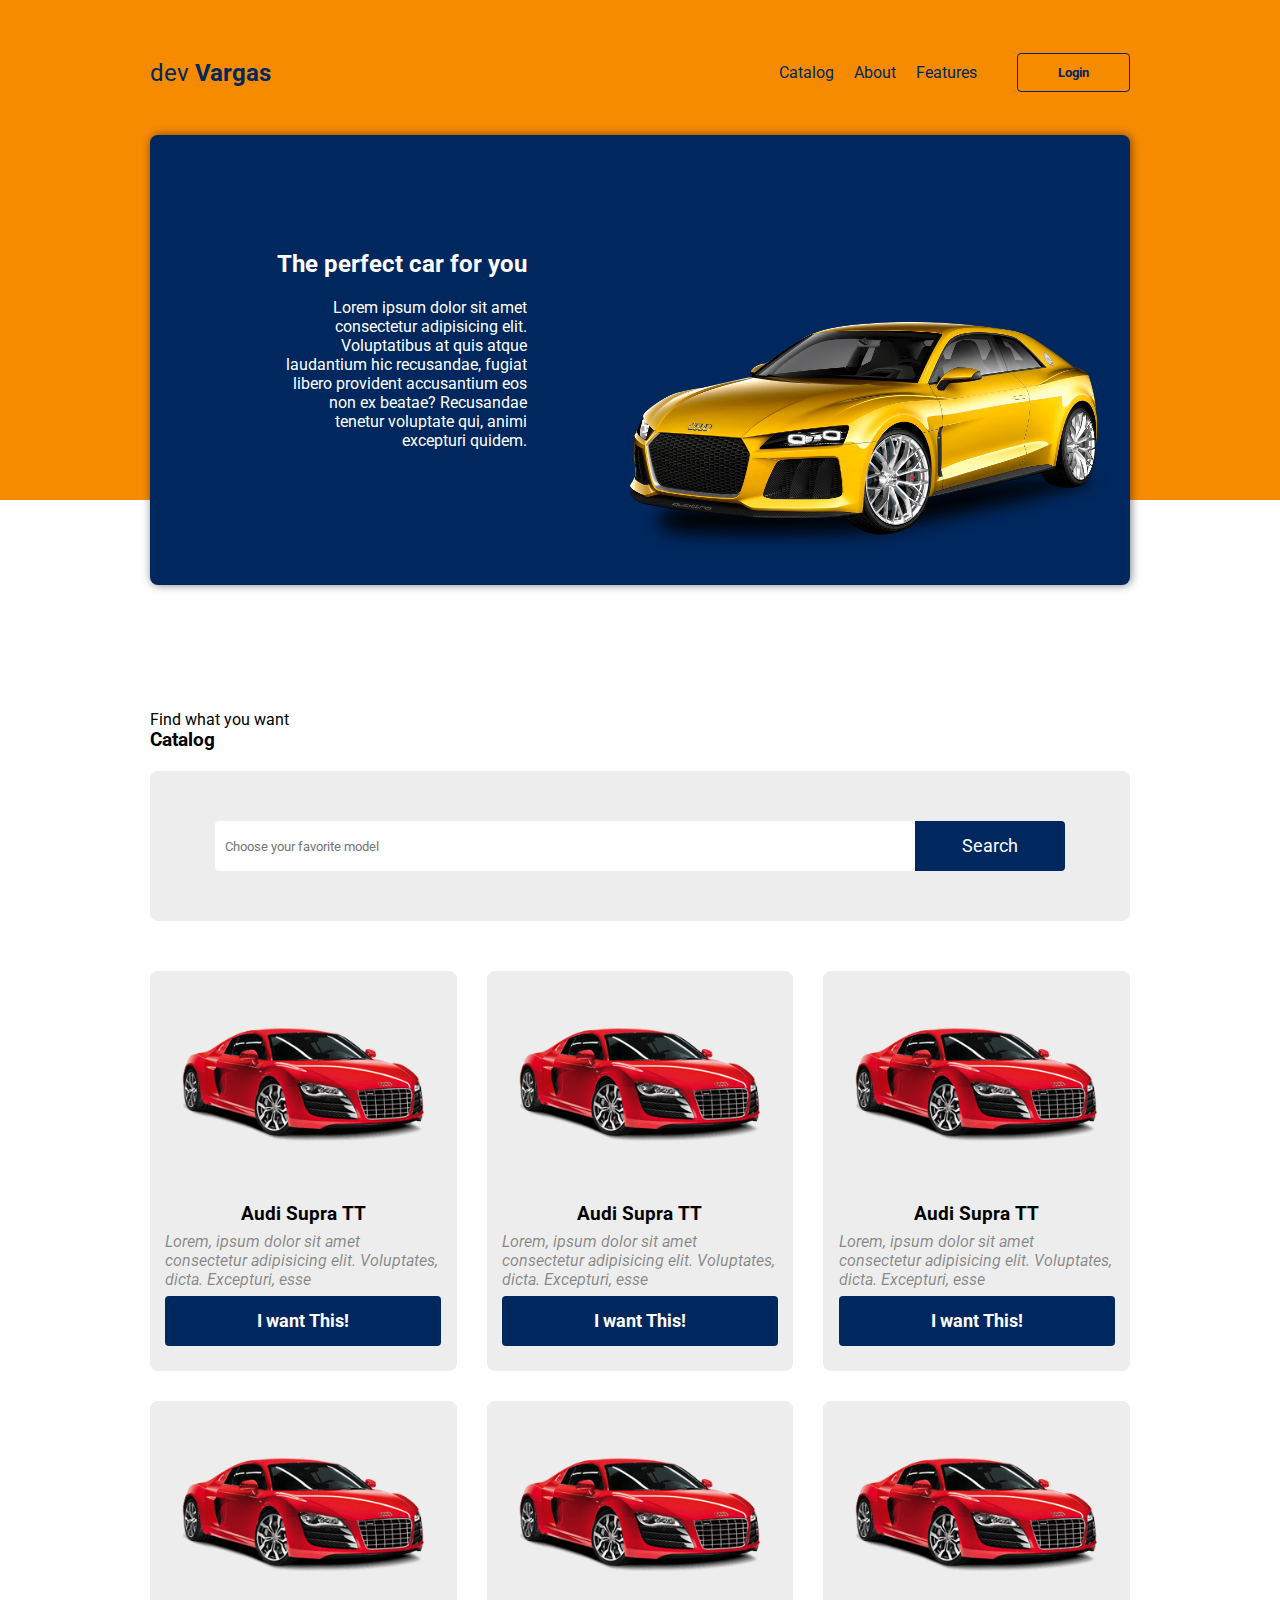
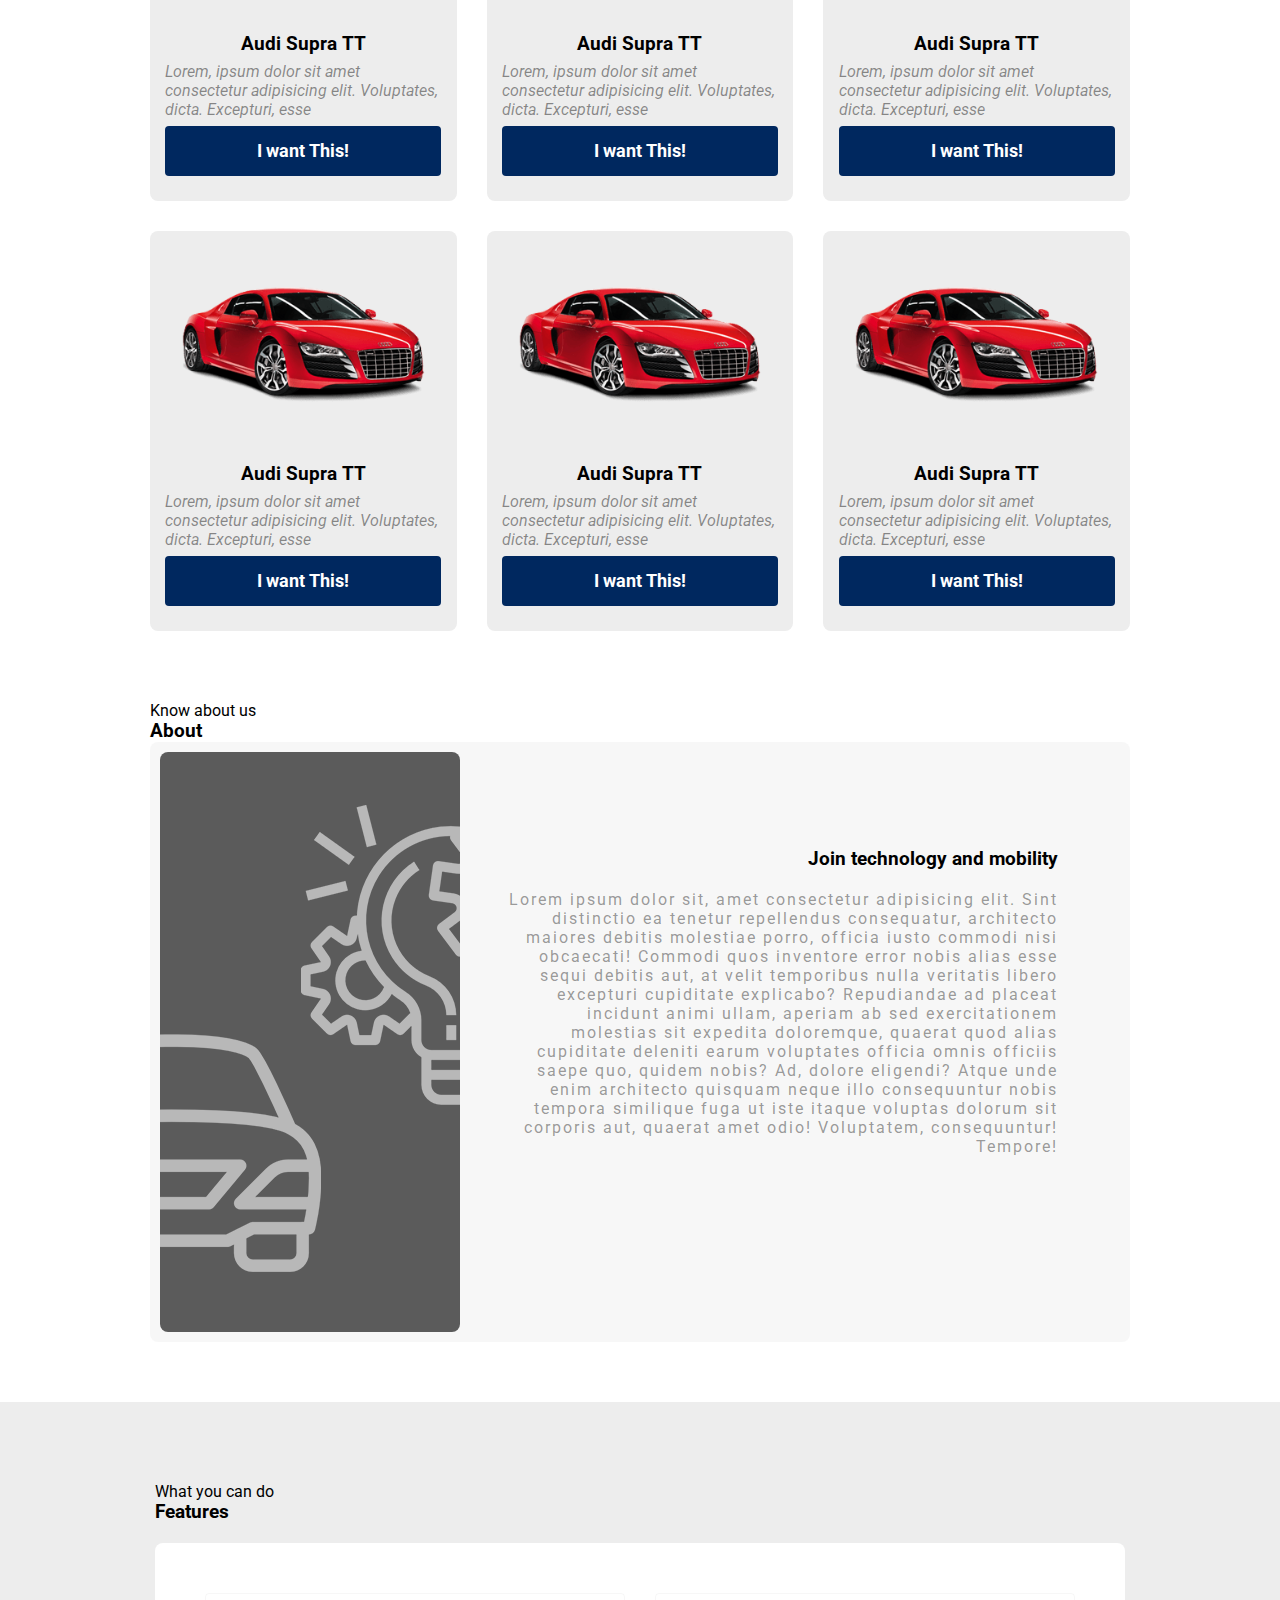
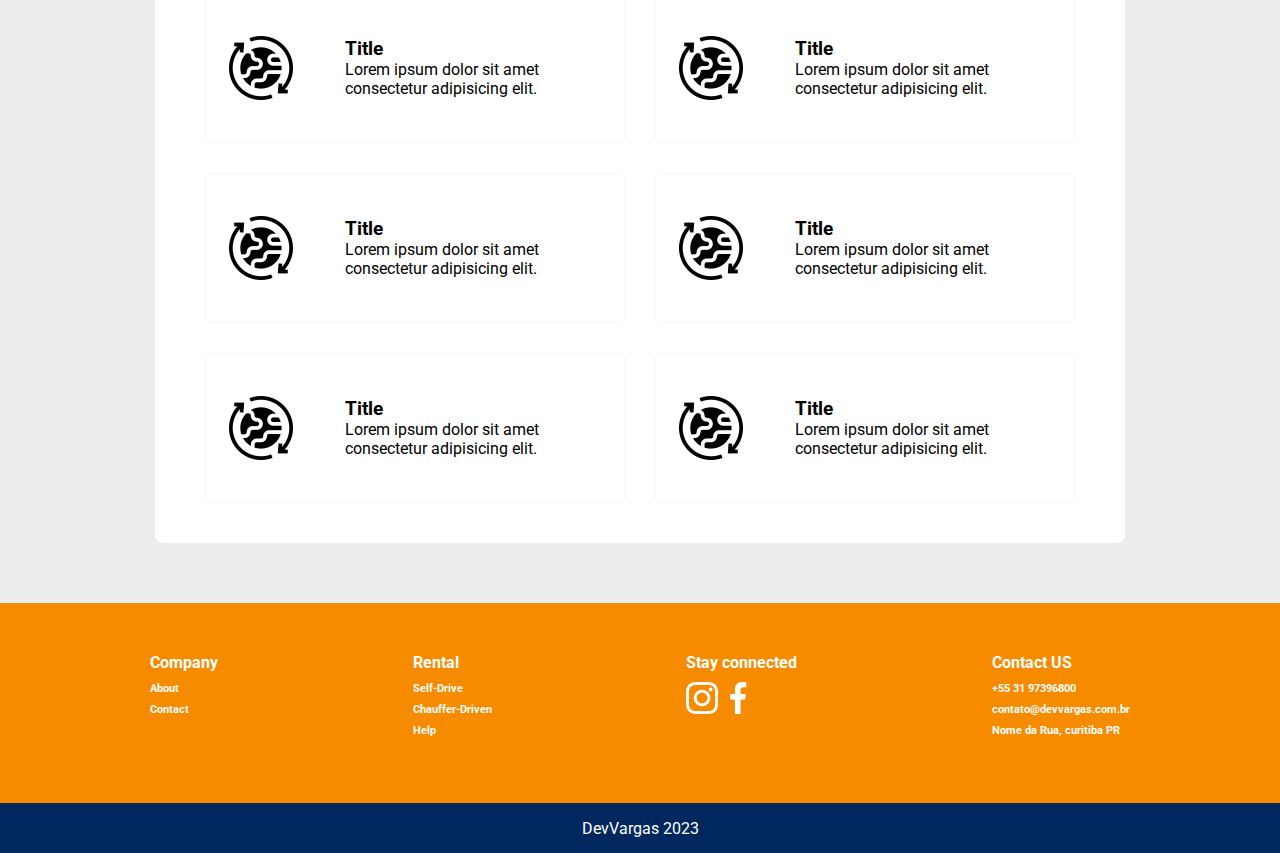
<file: index.html>
<!DOCTYPE html>
<html lang="pt-br">

<head>
    <meta charset="UTF-8">
    <meta name="viewport" content="width=device-width, initial-scale=1.0">
    <title>Catalogo de Carros</title>
    <link rel="stylesheet" href="css/style.css">
</head>

<body>
    <header>
        <div class="content">
            <nav>
                <p class="brand">dev <strong>Vargas</strong></p>
                <ul>
                    <li><a href="#catalog">Catalog</a></li>
                    <li><a href="#about">About</a></li>
                    <li><a href="#features">Features</a></li>
                    <button onclick="Modal()">Login</button>
                </ul>
            </nav>
            <div class="header-block">
                <div class="text">
                    <h2>The perfect car for you</h2>

                    <p>Lorem ipsum dolor sit amet consectetur adipisicing elit. Voluptatibus at quis atque laudantium
                        hic recusandae, fugiat libero provident accusantium eos non ex beatae? Recusandae tenetur
                        voluptate qui, animi excepturi quidem.</p>
                </div>
                <img src="images/car-header.png" alt="">
            </div>
        </div>
    </header>
    <section class="catalog" id="catalog">
        <div class="content">
            <div class="title-wrapper-catalog">
                <p>Find what you want</p>
                <h3>Catalog</h3>
            </div>
            <div class="filter-card">
                <input type="text" class="search-input" placeholder="Choose your favorite model">
                <button class="search-button">Search</button>
            </div>
            <div class="card-wrapper">
                <div class="card-item">
                    <img src="images/car-card.png" alt="car">
                    <div class="card-content">
                        <h3>Audi Supra TT</h3>
                        <p>Lorem, ipsum dolor sit amet consectetur adipisicing elit. Voluptates, dicta. Excepturi, esse
                        </p>

                        <button type="button">I want This!</button>
                    </div>
                </div>
                <div class="card-item">
                    <img src="images/car-card.png" alt="car">
                    <div class="card-content">
                        <h3>Audi Supra TT</h3>
                        <p>Lorem, ipsum dolor sit amet consectetur adipisicing elit. Voluptates, dicta. Excepturi, esse
                        </p>

                        <button type="button">I want This!</button>
                    </div>
                </div>
                <div class="card-item">
                    <img src="images/car-card.png" alt="car">
                    <div class="card-content">
                        <h3>Audi Supra TT</h3>
                        <p>Lorem, ipsum dolor sit amet consectetur adipisicing elit. Voluptates, dicta. Excepturi, esse
                        </p>

                        <button type="button">I want This!</button>
                    </div>
                </div>
                <div class="card-item">
                    <img src="images/car-card.png" alt="car">
                    <div class="card-content">
                        <h3>Audi Supra TT</h3>
                        <p>Lorem, ipsum dolor sit amet consectetur adipisicing elit. Voluptates, dicta. Excepturi, esse
                        </p>

                        <button type="button">I want This!</button>
                    </div>
                </div>
                <div class="card-item">
                    <img src="images/car-card.png" alt="car">
                    <div class="card-content">
                        <h3>Audi Supra TT</h3>
                        <p>Lorem, ipsum dolor sit amet consectetur adipisicing elit. Voluptates, dicta. Excepturi, esse
                        </p>

                        <button type="button">I want This!</button>
                    </div>
                </div>
                <div class="card-item">
                    <img src="images/car-card.png" alt="car">
                    <div class="card-content">
                        <h3>Audi Supra TT</h3>
                        <p>Lorem, ipsum dolor sit amet consectetur adipisicing elit. Voluptates, dicta. Excepturi, esse
                        </p>

                        <button type="button">I want This!</button>
                    </div>
                </div>
                <div class="card-item">
                    <img src="images/car-card.png" alt="car">
                    <div class="card-content">
                        <h3>Audi Supra TT</h3>
                        <p>Lorem, ipsum dolor sit amet consectetur adipisicing elit. Voluptates, dicta. Excepturi, esse
                        </p>

                        <button type="button">I want This!</button>
                    </div>
                </div>
                <div class="card-item">
                    <img src="images/car-card.png" alt="car">
                    <div class="card-content">
                        <h3>Audi Supra TT</h3>
                        <p>Lorem, ipsum dolor sit amet consectetur adipisicing elit. Voluptates, dicta. Excepturi, esse
                        </p>

                        <button type="button">I want This!</button>
                    </div>
                </div>
                <div class="card-item">
                    <img src="images/car-card.png" alt="car">
                    <div class="card-content">
                        <h3>Audi Supra TT</h3>
                        <p>Lorem, ipsum dolor sit amet consectetur adipisicing elit. Voluptates, dicta. Excepturi, esse
                        </p>

                        <button type="button">I want This!</button>
                    </div>
                </div>
            </div>
        </div>

    </section>

    <section class="about" id="about">
        <div class="content">
            <div class="title-wrapper-about">
                <p>Know about us</p>
                <h3>About</h3>
            </div>
            <div class="about-content">
                <div class="left">
                    <img src="images/about.png" alt="about">
                </div>

                <div class="right">
                    <h3>Join technology and mobility</h3>
                    <p>Lorem ipsum dolor sit, amet consectetur adipisicing elit. Sint distinctio ea tenetur repellendus
                        consequatur, architecto maiores debitis molestiae porro, officia iusto commodi nisi obcaecati!
                        Commodi quos inventore error nobis alias esse sequi debitis aut, at velit temporibus nulla
                        veritatis
                        libero excepturi cupiditate explicabo? Repudiandae ad placeat incidunt animi ullam, aperiam ab
                        sed
                        exercitationem molestias sit expedita doloremque, quaerat quod alias cupiditate deleniti earum
                        voluptates officia omnis officiis saepe quo, quidem nobis? Ad, dolore eligendi? Atque unde enim
                        architecto quisquam neque illo consequuntur nobis tempora similique fuga ut iste itaque voluptas
                        dolorum sit corporis aut, quaerat amet odio! Voluptatem, consequuntur! Tempore!</p>
                </div>
            </div>
        </div>
    </section>

    <section class="features" id="features">
        <div class="content">
            <div class="title-wrapper-features">
                <p>What you can do</p>
                <h3>Features</h3>
            </div>
            <div class="feature-card-block">
                <div class="feature-card-item">
                    <img src="images/feature-planet.png" alt="feature">
                    <div class="feature-text-content">
                        <h3>Title</h3>
                        <p>Lorem ipsum dolor sit amet consectetur adipisicing elit.</p>
                    </div>
                </div>
                <div class="feature-card-item">
                    <img src="images/feature-planet.png" alt="feature">
                    <div class="feature-text-content">
                        <h3>Title</h3>
                        <p>Lorem ipsum dolor sit amet consectetur adipisicing elit.</p>
                    </div>
                </div>
                <div class="feature-card-item">
                    <img src="images/feature-planet.png" alt="feature">
                    <div class="feature-text-content">
                        <h3>Title</h3>
                        <p>Lorem ipsum dolor sit amet consectetur adipisicing elit.</p>
                    </div>
                </div>
                <div class="feature-card-item">
                    <img src="images/feature-planet.png" alt="feature">
                    <div class="feature-text-content">
                        <h3>Title</h3>
                        <p>Lorem ipsum dolor sit amet consectetur adipisicing elit.</p>
                    </div>
                </div>
                <div class="feature-card-item">
                    <img src="images/feature-planet.png" alt="feature">
                    <div class="feature-text-content">
                        <h3>Title</h3>
                        <p>Lorem ipsum dolor sit amet consectetur adipisicing elit.</p>
                    </div>
                </div>
                <div class="feature-card-item">
                    <img src="images/feature-planet.png" alt="feature">
                    <div class="feature-text-content">
                        <h3>Title</h3>
                        <p>Lorem ipsum dolor sit amet consectetur adipisicing elit.</p>
                    </div>
                </div>
            </div>
        </div>
    </section>

    <footer>
        <div class="main">
            <div class="content footer-links">
                <div class="footer-company">
                    <h4>Company</h4>
                    <h6>About</h6>
                    <h6>Contact</h6>
                </div>
                <div class="footer-rental">
                    <h4>Rental</h4>
                    <h6>Self-Drive</h6>
                    <h6>Chauffer-Driven</h6>
                    <h6>Help</h6>
                </div>
                <div class="footer-social">
                    <h4>Stay connected</h4>
                    <div class="social-icons">
                        <img src="images/instagram.png" alt="Instagram">
                        <img src="images/facebook.png" alt="facebook">
                    </div>
                </div>
                <div class="footer-contact">
                    <h4>Contact US</h4>
                    <h6>+55 31 97396800</h6>
                    <h6>contato@devvargas.com.br</h6>
                    <h6>Nome da Rua, curitiba PR</h6>
                </div>
            </div>
        </div>
        <div class="last">DevVargas 2023</div>
    </footer>

    <!--Modal de Cadastro-->
    <div class="modal" id="modal">
        <div class="modal-body" id="modal-body">
            <div id="close-modal">
                <img src="images/botao-fechar.png" alt="">
            </div>
            <div class="content-modal">
                <h2>Login</h2>
                <form action="">
                    
                    <div class="input-edit"> <label for="">User:</label>
                        <input type="text" name="" id="" placeholder="Digite seu usuario">
                    </div>
                    <div class="input-edit"><label for="">Password:</label>
                        <input type="password" name="" id="" placeholder="Digite sua senha">
                    </div>

                    <a href="cadastro.html">Dont have account? Sign Up</a>

                    <button type="submit">Sign in</button>
                </form>
            </div>
        </div>
    </div>


    <script src="JS/script.js"></script>
</body>

</html>
</file>
<file: css/style.css>
@import url('https://fonts.googleapis.com/css2?family=Oswald&family=Roboto:ital,wght@1,700&family=Ubuntu:ital,wght@0,300;0,400;0,500;0,700;1,300;1,400;1,500;1,700&family=Young+Serif&display=swap');

* {
    margin: 0;
    padding: 0;
    box-sizing: border-box;
    outline: none;
    font-family: 'Roboto', 'Sans-serif';
}

:root {
    --orange: #f78b00;
    --blue: #00285f;
    --gray: #ededed;
}
html, body {
    width: 100%;
    overflow-x: hidden;
}
header {
    width: 100%;
    height: 500px;
    background: var(--orange);
}
.content {
    max-width: 1000px;
    min-width: 300px;
    margin: 0 auto;
    display: flex;
    flex-direction: column;
    padding: 10px;
}
nav {
    width: 100%;
    height: 125px;
    display: flex;
    flex-direction: row;
    align-items: center;
    justify-content: space-between;
}
.brand {
    font-size: 24px;
    color: var(--blue);
    cursor: pointer;
}
nav ul {
    display: flex;
    flex-direction: row;
}
nav ul li {
    list-style: none;
    padding: 10px;
    cursor: pointer;
}
nav ul li a {
    color: var(--blue);
    text-decoration: none;
}
nav ul li a:hover {
    color: #00284f83;
}
nav ul button {
    border: 1px solid var(--blue);
    background: transparent;
    padding: 8px 40px;
    cursor: pointer;
    margin-left: 30px;
    color: var(--blue);
    font-weight: bold;
    border-radius: 4px;
}
nav ul button:hover {
    transition: background, color 0.6s;
    background: var(--blue);
    color: white;
}
.content .header-block {
    max-width: 1000px;
    min-width: 300px;
    height: 450px;
    background: var(--blue);
    border-radius: 8px;
    box-shadow: 1px 0px 10px 0px rgba(0, 0, 0 , 0.5);
    -webkit-box-shadow: 1px 0px 10px 0px rgba(0, 0, 0 , 0.5);
    -moz-box-shadow: 1px 0px 10px 0px rgba(0, 0, 0 , 0.5);

    position: relative;
    z-index: 10;
    padding: 10px;
}

.header-block img{
    width: 50%;
    position: absolute;
    right: 2%;
    bottom: 2%;
}
.header-block .text {
    position:absolute;
    bottom: 30%;
    left: 15%;
}
.header-block .text h2{
    color: white;
    margin-bottom: 20px;
    text-align: right;
    transform: translateX(-20px);
    transition: transform 0.5s;
}
.header-block .text p {
    max-width: 250px;
    color: white;
    text-align: right;
    transform: translateX(-20px);
    transition: transform 0.4s;
}

/*Product catalog*/

section .catalog {
    width: 100vw;
    padding: 100px;
}
section .filter-card {
    width: 980px;
    height: 150px;
    background: var(--gray) ;
    border-radius: 8px;
    margin: 0 auto;
    display: flex;
    flex-direction: row;
    align-items: center;
    justify-content: center;
}
.search-input {
    width: 700px;
    height: 50px;
    border: none;
    border-radius: 4px 0px 0px 4px;
    text-indent:  10px;
}
.search-button  {
    width: 150px;
    height: 50px;
    border-radius: 0px 4px 4px 0px;
    border: none;
    background: var(--blue);
    color: white;
    cursor: pointer;
    font-size: 1.1em;
    transition:  0.2s ease;
}
.search-button:hover {
    background-color: #dedede;
    color: var(--blue);
}
.title-wrapper-catalog {
    margin-top: 200px;
    padding-bottom: 20px;
}

section .card-wrapper {
    max-width: 1000px;
    height: 100%;
    display: grid;
    grid-template-columns: repeat(auto-fill, minmax(270px, 1fr));
    grid-gap: 30px;
    padding-top: 50px;
}
section .card-item {
    height: 400px;
    background: var(--gray);
    border-radius: 8px;
    display: flex;
    flex-direction: column;
    align-items: center;
    justify-content: space-around;
}
.card-content {
    height: 40%;
    display: flex;
    flex-direction: column;
    align-items: center;
    justify-content: space-around;
}
.card-item img {
    width: 85%;
}
.card-item h4{
    width: 90%;
}
.card-item p {
    width: 90%;
    font-style: italic;
    color: #00000070;
}
.card-item button {
    width: 90%;
    padding: 15px 0px;
    border: none;
    background: var(--blue);
    border-radius: 4px;
    color: white;
    font-weight: bold;
    font-size: 1.1em;
    cursor: pointer;
    transition: 0.3s ease;
    margin-bottom: 10px;
}
.card-item button:hover {
    background: #dedede;
    color: var(--blue);
}
/*about */

.about {
    width: 100%;
    height: 100%;
    display: flex;
    align-items: center;
    justify-content: center;
    padding: 50px 10px;
}
.about-content {
    max-width: 1000px;
    min-width: 300px;
    height: 600px;
    background: #dedede3b;
    margin: 0 auto;
    border-radius: 8px;
    z-index: 10;
    padding: 10px;
    display: flex;
    flex-direction: row;
    align-items: center;
    justify-content: space-between;
}
.left {
    width: 25%;
    min-width: 300px;
    height: 100%;
    background: #000000a1;
    border-radius: 8px;
}
.right {
    width: 65%;
    height: 100%;
    display: flex;
    flex-direction: column;
    align-items: flex-start;
    justify-content: flex-start;
    padding-top: 10% ;
}
.right h3 {
    text-align: right;
    width: 90%;
    margin-bottom: 20px;
}
.right p {
    max-width: 90%;
    font-size: 1em;
    letter-spacing: 2px;
    text-align: right;
    color: rgba(0, 0, 0, 0.4);
}

/*Features*/

.features {
    width: 100%;
    height: 100%;
    background: var(--gray);
    display: flex;
    align-items: center;
    justify-content: center;
    padding: 50px 0px;
}
.title-wrapper-features {
    padding: 20px 0px;
}
.feature-card-block {
    max-width: 1000px;
    min-width: 300px;
    height: 600px;
    background: white;
    margin: 0 auto;
    border-radius: 8px;
    z-index: 10;
    padding: 50px;
    display: grid;
    grid-template-columns: repeat(auto-fill, minmax(420px, 1fr));
    grid-gap: 30px;
}
.feature-card-item {
    max-width: 420px;
    height: 150px;
    display: flex;
    flex-direction: row;
    align-items: center;
    justify-content: space-around;
    border: 1px solid #dedede3b;
    border-radius: 4px;
}
.feature-text-content {
    max-width: 60%;
    margin: 5px;
}
.feature-card-item img  {
    width: 64px;
    height: 64px;
}
/* Footer */

footer {
    width: 100%;
    height: 250px;
}
footer .main {
    width: 100%;
    height: 200px;
    background: var(--orange);
    padding: 20px 10px;    
}
.footer-links {
    max-width: 1000px;
    min-width: 300px;
    display: flex;
    flex-direction: row;
    justify-content: space-between;
    margin-top: 20px;
}

.footer-company, .footer-rental, .footer-contact, .footer-social {
    color: white;
    height: 100%;
    min-height: 100px;
}
.footer-links h4 {
    margin-bottom: 10px;
}
.footer-links h6 {
    margin-bottom: 8px;
}
.main .footer-social img{
    width: 32px;
    height: 32px;
}
footer .last {
    width: 100%;
    height: 50px;
    background: var(--blue);
    color: white;
    display: flex;
    align-items: center;
    justify-content: center;
}
/* Modais */
.modal {
    display: none;
    background-color: #000000a1;
    width: 100%;
    height: 100%;
    position: fixed;
    z-index: 10;
    top: 50%;
    left: 50%;
    transform: translate(-50%, -50%);
}
.modal-body {
    display: none;
    background: #ffffff;
    width: 500px;
    height: 600px;
    position: fixed;
    top: 50%;
    left: 50%;
    transform: translate(-50%, -50%);
    z-index: 10;
    border-radius: 8px;
    flex-direction: column;
}
.modal-body h2 {
    margin: 50px auto;
    font-size: 50px;
}
#close-modal {
    cursor: pointer;
    width: 32px;
    height: 32px;
    margin: 10px 0px 0px 10px;
}
#close-modal img {
    width: 32px;
    height: 32px;
}
.content-modal {
    display: flex;
    flex-direction: column;
    align-items: center;
    justify-content: center;
}
form {
    display: flex;
    flex-direction: column;
    justify-content: center;
    align-items: center;
}
form input {
    width: 400px;
    height: 50px;
    padding: 10px;
    font-size: 16px;
    border: none;
    border-bottom: 2px solid black;
}
form input, label {
    margin: 5px 0px;
}
.input-edit {
    display: flex;
    flex-direction: column;
}
form button {
    margin-top: 50px;
    background-color: transparent;
    color: var(--blue);
    height: 50px;
    width: 300px;
    border: solid var(--blue) 2px;
    border-radius: 8px;
    cursor: pointer;
    font-size: 20px;
}
form button:hover {
    color: white;
    background: var(--blue);
}

/* Responsive adjstuments */

@media (max-width: 576px) {
    nav ul li {
        display: none;
    }
    .header-block img {
        width: 70%;
        position: absolute;
        right: 16%;
        top: 30%;
    }
    .header-block .text {
        position: absolute;
        bottom: 10%;
        left: 15;
    }

    section .filter-card {
        width: 390px;
        padding: 0px 10px;
    }
    .search-input {
        max-width: 700px;
        min-width: 240px;
    }
    .search-button {
        max-width: 150px;
        min-width: 80px;
    }
    .about {
        margin-top: 100px;
    }
    .title-wrapper-about {
        margin-bottom: 20px;
    }
    .about-content {
        flex-direction: column;
        height: 100%;
    }
    .left {
        display: none;
    }
    .right {
        width: 90%;
    }
    .right p {
        width: 100%;
        margin: 0px;
        text-align: left;
    }
    .features {
        height: 100%;
    }
    .feature-card-block {
        height: 100%;
        display: flex;
        flex-direction: column;
    }
    footer {
        height: 100%;
    }
    footer .main  {
        height: 100%;
    }
    .footer-links {
        flex-direction: column;
        padding-left: 10%;
    }
}
</file>
